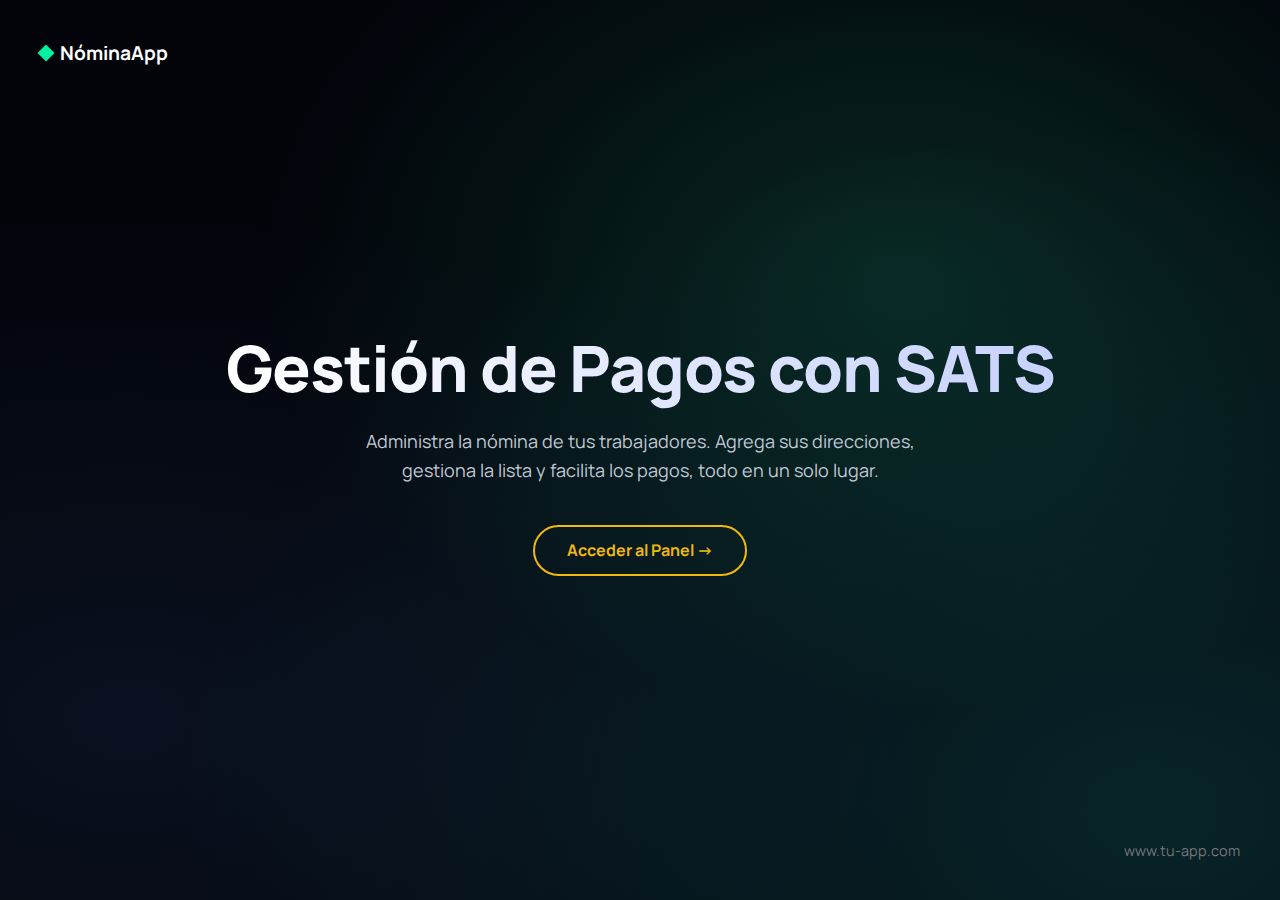
<file: index.html>
<!DOCTYPE html>
<html lang="es">
<head>
    <meta charset="UTF-8">
    <meta name="viewport" content="width=device-width, initial-scale=1.0">
    <title>Crypto Nómina</title>
    
    <link rel="preconnect" href="https://fonts.googleapis.com">
    <link rel="preconnect" href="https://fonts.gstatic.com" crossorigin>
    <link href="https://fonts.googleapis.com/css2?family=Manrope:wght@400;600;800&display=swap" rel="stylesheet">

    <link rel="stylesheet" href="style/landing.css">
</head>
<body>

    <header class="header">
        <a href="index.html" class="logo">NóminaApp</a>
    </header>

    <main class="main-content">
        <h1>Gestión de Pagos con SATS</h1>
        <p>
            Administra la nómina de tus trabajadores. Agrega sus direcciones,
            gestiona la lista y facilita los pagos, todo en un solo lugar.
        </p>
        <a href="admin.html" class="cta-button">Acceder al Panel →</a>
    </main>

    <footer class="footer">
        www.tu-app.com
    </footer>

</body>
</html>
</file>
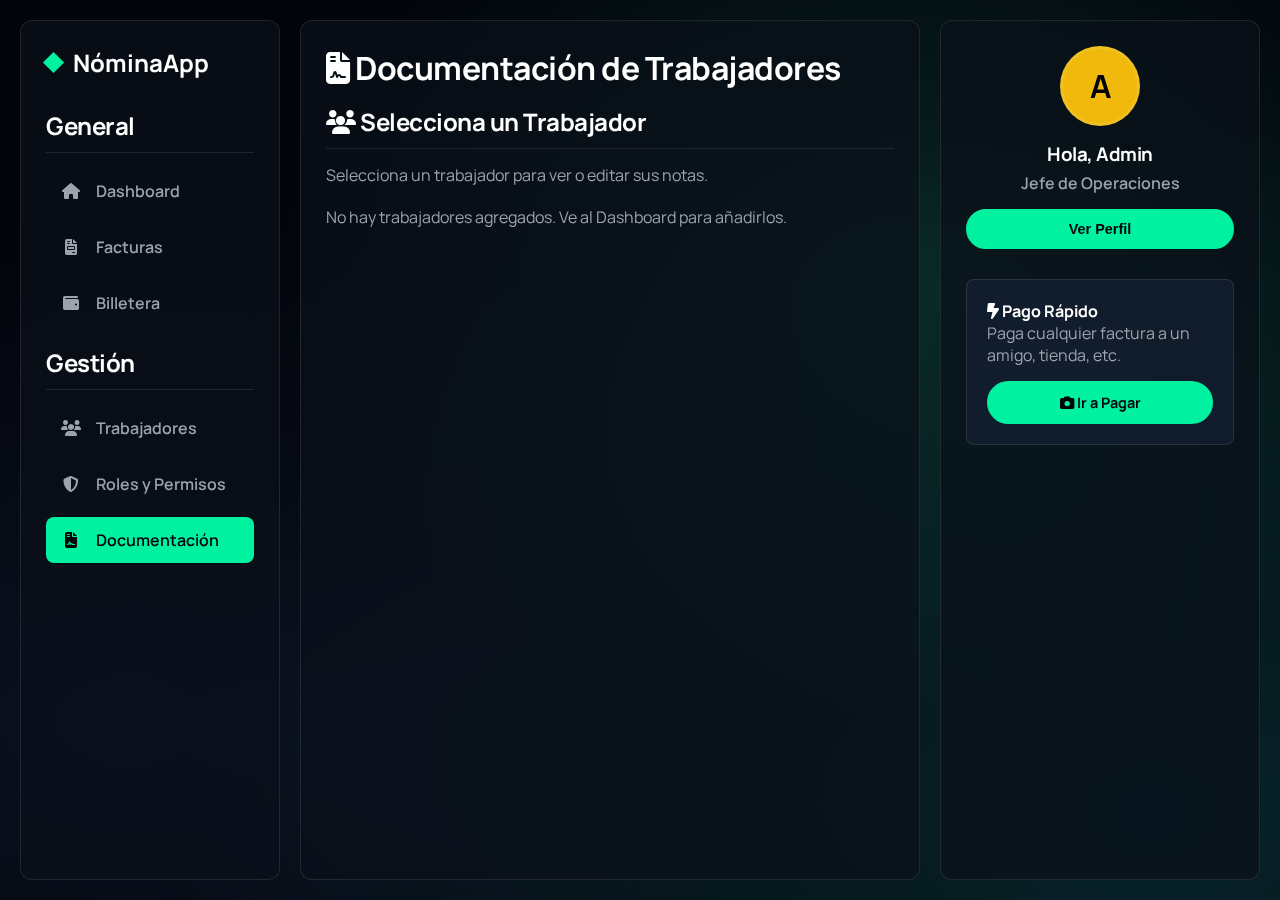
<file: documentacion.html>
<!DOCTYPE html>
<html lang="es">
<head>
    <meta charset="UTF-8">
    <meta name="viewport" content="width=device-width, initial-scale=1.0">
    <title>Documentación - NóminaApp</title>
    
    <link rel="preconnect" href="https://fonts.googleapis.com">
    <link rel="preconnect" href="https://fonts.gstatic.com" crossorigin>
    <link href="https://fonts.googleapis.com/css2?family=Manrope:wght@400;600;800&display=swap" rel="stylesheet">
    <link rel="stylesheet" href="https://cdnjs.cloudflare.com/ajax/libs/font-awesome/6.5.1/css/all.min.css">

    <link rel="stylesheet" href="style/main.css">
</head>
<body>

    <div class="admin-layout">
        
        <nav class="panel left-panel">
            <a href="index.html" class="logo">NóminaApp</a>
            <nav class="main-menu">
                <h2>General</h2>
                <ul>
                    <li><a href="admin.html"><i class="fa-solid fa-house"></i> Dashboard</a></li>
                    <li><a href="facturas.html"><i class="fa-solid fa-file-invoice"></i> Facturas</a></li> 
                    <li><a href="wallet-config.html"><i class="fa-solid fa-wallet"></i> Billetera</a></li>
                </ul>
                <h2 style="margin-top: 20px;">Gestión</h2>
                <ul>
                    <li><a href="#"><i class="fa-solid fa-users"></i> Trabajadores</a></li>
                    <li><a href="#"><i class="fa-solid fa-shield-halved"></i> Roles y Permisos</a></li>
                    <li><a href="documentacion.html" class="active"><i class="fa-solid fa-file-contract"></i> Documentación</a></li>
                </ul>
            </nav>
        </nav>

        <main class="panel center-panel">
            <h1><i class="fa-solid fa-file-contract"></i> Documentación de Trabajadores</h1>
            
            <div id="docWorkersListSection">
                <h2><i class="fa-solid fa-users"></i> Selecciona un Trabajador</h2>
                <p style="color: var(--text-secondary); margin-bottom: 20px;">
                    Selecciona un trabajador para ver o editar sus notas.
                </p>
                <div id="docWorkersList" class="doc-worker-list-container">
                    </div>
            </div>

            <div id="docEditorArea" style="display: none;">
                <button id="backToListBtn" class="btn btn-secondary" style="margin-bottom: 20px;">
                    <i class="fa-solid fa-arrow-left"></i> Volver a la Lista
                </button>
                <h3>Notas para: <span id="docWorkerName" style="color: var(--brand-teal);"></span></h3>
                
                <textarea id="docEditor" placeholder="Escribe aquí las notas del trabajador... (Ej: Tareas completadas, fechas de pago, etc.)"></textarea>
                
                <button id="saveDocBtn" class="btn btn-primary" style="margin-top: 15px;">
                    <i class="fa-solid fa-save"></i> Guardar Notas
                </button>
            </div>
        </main>

        <aside class="panel right-panel">
            <div class="profile-card">
                <div class="avatar">A</div>
                <h3>Hola, Admin</h3>
                <p>Jefe de Operaciones</p>
                <button class="btn btn-primary" style="margin-top: 15px; width: 100%;">Ver Perfil</button>
            </div>
            
            <div class="action-box">
                <h4><i class="fa-solid fa-bolt-lightning"></i> Pago Rápido</h4>
                <p>Paga cualquier factura a un amigo, tienda, etc.</p>
                <a href="admin.html" class="btn btn-primary" style="width: 100%;">
                    <i class="fa-solid fa-camera"></i> Ir a Pagar
                </a>
            </div>
        </aside>

    </div>
    
    <script src="js/docs.js"></script>
</body>
</html>
</file>
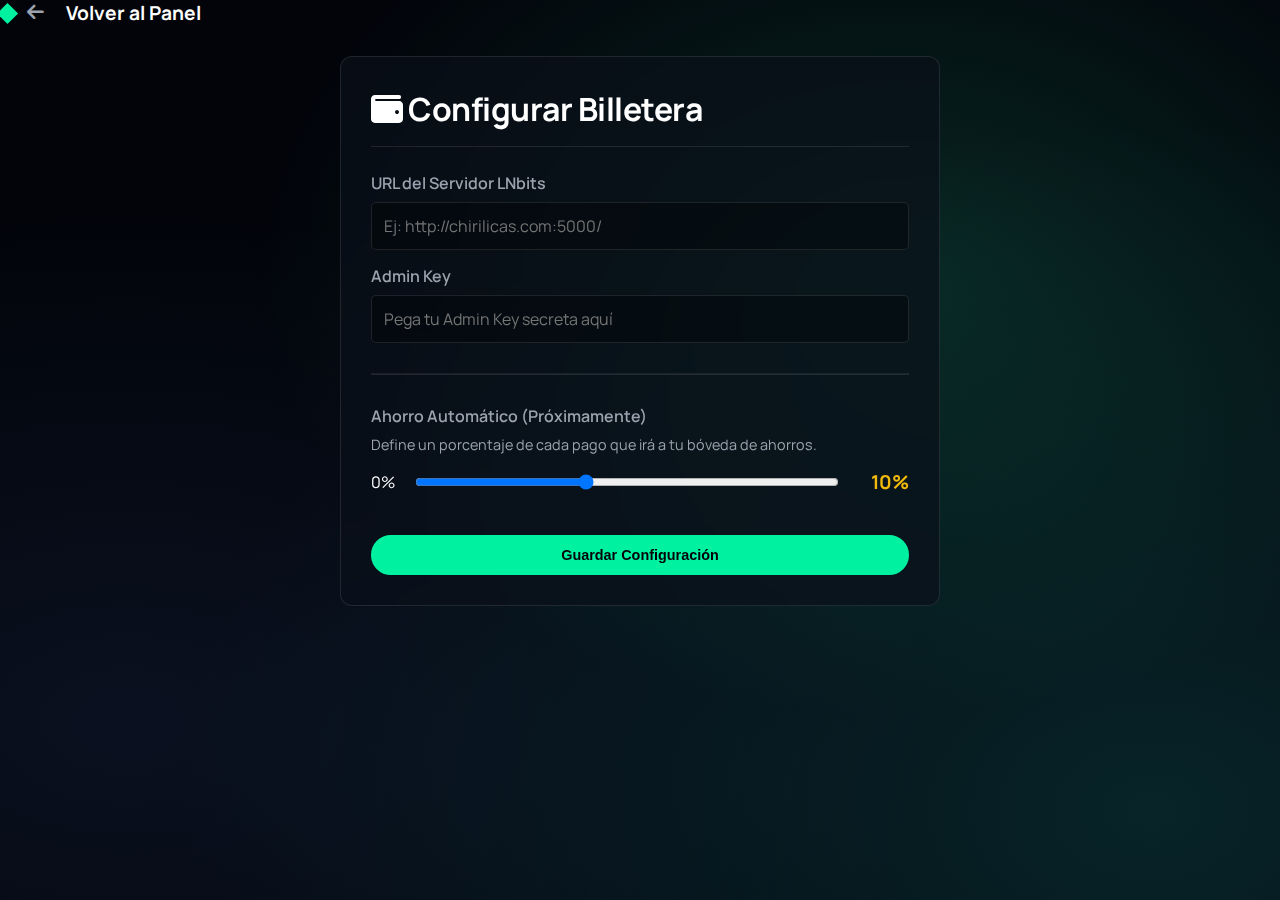
<file: wallet-config.html>
<!DOCTYPE html>
<html lang="es">
<head>
    <meta charset="UTF-8">
    <meta name="viewport" content="width=device-width, initial-scale=1.0">
    <title>Configurar Billetera</title>
    
    <link rel="preconnect" href="https://fonts.googleapis.com">
    <link rel="preconnect" href="https://fonts.gstatic.com" crossorigin>
    <link href="https://fonts.googleapis.com/css2?family=Manrope:wght@400;600;800&display=swap" rel="stylesheet">
    <link rel="stylesheet" href="https://cdnjs.cloudflare.com/ajax/libs/font-awesome/6.5.1/css/all.min.css">

    <link rel="stylesheet" href="style/main.css">
</head>
<body>
    
    <header class="header">
        <a href="admin.html" class="logo">
            <i class="fa-solid fa-arrow-left" style="margin-right: 10px; color: var(--text-secondary);"></i>
            Volver al Panel
        </a>
    </header>
    
    <div class="config-container">
        <h1><i class="fa-solid fa-wallet"></i> Configurar Billetera</h1>
        
        <form id="config-form" onsubmit="return false;">
            <div class="form-group-vertical" id="admin-wallet-config">
                <label for="node-url">URL del Servidor LNbits</label>
                <input type="text" id="node-url" placeholder="Ej: http://chirilicas.com:5000/">
                
                <label for="api-key" style="margin-top: 15px;">Admin Key</label>
                <input type="password" id="api-key" placeholder="Pega tu Admin Key secreta aquí">
            </div>
            
            <hr style="border-color: var(--border-color); margin: 30px 0;">
            
            <div class="form-group-vertical" id="user-savings-config">
                <label>Ahorro Automático (Próximamente)</label>
                <p style="color: var(--text-secondary); font-size: 0.9em; margin-bottom: 15px;">
                    Define un porcentaje de cada pago que irá a tu bóveda de ahorros.
                </p>
                <div class="savings-group">
                    <span>0%</span>
                    <input type="range" id="savings-slider" min="0" max="25" value="10" step="1">
                    <span id="savings-value">10%</span>
                </div>
            </div>
            
            <button id="save-settings-btn" class="btn btn-primary">Guardar Configuración</button>
        </form>
    </div>

    <script src="js/wallet.js"></script>
</body>
</html>
</file>
<file: style/main.css>
/* --- 1. Estilos Base --- */
:root {
    --bg-color: #02040a;
    --glass-bg: rgba(10, 15, 26, 0.7);
    --border-color: rgba(255, 255, 255, 0.1);
    --text-primary: #ffffff;
    --text-secondary: #9ca3af;
    --brand-teal: #00f2a0;
    --brand-yellow: #f0b90b;
    --brand-red: #f44336;
}

* {
    margin: 0;
    padding: 0;
    box-sizing: border-box;
}

body {
    font-family: 'Manrope', 'system-ui', sans-serif;
    background-color: var(--bg-color);
    color: var(--text-primary);
    background-image: 
        radial-gradient(at 70% 30%, hsla(160, 70%, 40%, 0.2) 0px, transparent 50%),
        radial-gradient(at 10% 80%, hsla(220, 70%, 60%, 0.1) 0px, transparent 50%),
        radial-gradient(at 90% 90%, hsla(180, 70%, 50%, 0.15) 0px, transparent 60%);
    min-height: 100vh;
}

a {
    color: var(--brand-teal);
    text-decoration: none;
}

h1, h2, h3 {
    letter-spacing: -0.5px;
    margin-bottom: 15px;
}
h2 { 
    border-bottom: 1px solid var(--border-color); 
    padding-bottom: 10px; 
}

/* --- 2. Layout del Panel --- */
.admin-layout {
    display: grid;
    grid-template-columns: 260px 1fr 320px;
    gap: 20px;
    padding: 20px;
    height: 100vh;
}

.panel {
    background: var(--glass-bg);
    backdrop-filter: blur(10px);
    border: 1px solid var(--border-color);
    border-radius: 12px;
    padding: 25px;
    overflow-y: auto;
}

.panel::-webkit-scrollbar { width: 6px; }
.panel::-webkit-scrollbar-thumb { background: var(--border-color); border-radius: 3px; }

/* --- 3. Panel Izquierdo (Menú) --- */
.left-panel { grid-column: 1 / 2; }

.logo {
    font-weight: 700;
    font-size: 1.5rem;
    color: var(--text-primary);
    display: flex;
    align-items: center;
    gap: 0.75rem;
    margin-bottom: 30px;
}
.logo::before {
    content: '';
    display: block;
    width: 15px;
    height: 15px;
    background-color: var(--brand-teal);
    transform: rotate(45deg);
}

.main-menu ul { list-style: none; }
.main-menu li { margin-bottom: 10px; }
.main-menu a {
    display: flex;
    align-items: center;
    gap: 15px;
    padding: 12px 15px;
    border-radius: 8px;
    color: var(--text-secondary);
    font-weight: 600;
    transition: all 0.2s ease;
}
.main-menu a i { width: 20px; text-align: center; }
.main-menu a:hover {
    background: rgba(255, 255, 255, 0.05);
    color: var(--text-primary);
}
.main-menu a.active {
    background: var(--brand-teal);
    color: var(--bg-color);
}

/* --- 4. Panel Central --- */
.center-panel { grid-column: 2 / 3; }

.worker-card {
    display: flex;
    justify-content: space-between;
    align-items: center;
    padding: 15px;
    border-radius: 8px;
    background: rgba(26, 37, 60, 0.5);
    border: 1px solid var(--border-color);
    margin-bottom: 10px;
}
.worker-card strong { font-size: 1.2em; }
.worker-card .actions { display: flex; gap: 10px; }

/* --- 5. Panel Derecho --- */
.right-panel { grid-column: 3 / 4; }

.profile-card {
    text-align: center;
    margin-bottom: 30px;
}
.profile-card .avatar {
    width: 80px;
    height: 80px;
    border-radius: 50%;
    background: var(--brand-yellow);
    margin: 0 auto 15px auto;
    display: flex;
    align-items: center;
    justify-content: center;
    font-size: 2rem;
    font-weight: bold;
    color: var(--bg-color);
    border: 3px solid var(--border-color);
}
.profile-card h3 { margin-bottom: 5px; }
.profile-card p {
    color: var(--text-secondary);
    font-weight: 600;
}
.profile-card .btn { margin-top: 15px; }

.action-box {
    background: rgba(26, 37, 60, 0.5);
    border: 1px solid var(--border-color);
    padding: 20px;
    border-radius: 8px;
    margin-bottom: 20px;
}
.action-box p {
    color: var(--text-secondary);
    margin-bottom: 15px;
}
.action-box .btn { display: block; width: 100%; }

.activity-feed li {
    list-style: none;
    padding-bottom: 15px;
    margin-bottom: 15px;
    border-bottom: 1px solid var(--border-color);
    font-size: 0.9rem;
    color: var(--text-secondary);
}
.activity-feed li:last-child { border-bottom: none; }
.activity-feed li strong { color: var(--text-primary); }
.activity-feed li span {
    font-size: 0.8rem;
    display: block;
    margin-top: 4px;
}

/* --- 6. Botones (Genéricos) --- */
.btn {
    padding: 10px 15px;
    font-size: 0.9rem;
    font-weight: 700;
    text-decoration: none;
    border: none;
    border-radius: 50px;
    cursor: pointer;
    transition: all 0.3s ease;
    text-align: center;
}
.btn-primary {
    color: var(--bg-color);
    background-color: var(--brand-teal);
    border: 2px solid var(--brand-teal);
}
.btn-primary:hover { background-color: transparent; color: var(--brand-teal); }

.btn-yellow {
    color: var(--bg-color);
    background-color: var(--brand-yellow);
    border: 2px solid var(--brand-yellow);
}
.btn-yellow:hover { background-color: transparent; color: var(--brand-yellow); }

.btn-danger {
    color: var(--bg-color);
    background-color: var(--brand-red);
    border: 2px solid var(--brand-red);
    padding: 10px 12px;
}
.btn-danger:hover { background-color: transparent; color: var(--brand-red); }

/* --- 7. Formularios y Controles --- */
.form-group {
    margin-bottom: 20px;
    display: flex;
    gap: 10px;
}
.form-group input[type="text"] {
    flex-grow: 1;
    padding: 12px;
    border: 1px solid var(--border-color);
    border-radius: 5px;
    font-size: 16px;
    background-color: rgba(0, 0, 0, 0.3);
    color: var(--text-primary);
    font-family: 'Manrope', sans-serif;
}
.form-group-vertical {
    margin-bottom: 20px;
}
.form-group-vertical label {
    display: block;
    font-weight: 600;
    margin-bottom: 8px;
    color: var(--text-secondary);
}
.form-group-vertical input[type="text"],
.form-group-vertical input[type="password"] {
    width: 100%;
    padding: 12px;
    border: 1px solid var(--border-color);
    border-radius: 5px;
    font-size: 16px;
    background-color: rgba(0, 0, 0, 0.3);
    color: var(--text-primary);
    font-family: 'Manrope', sans-serif;
}

/* --- 8. Estilos de wallet-config.html --- */
.header .logo {
    font-size: 1.2rem;
}
.config-container {
    width: 100%;
    max-width: 600px;
    background: var(--glass-bg);
    backdrop-filter: blur(10px);
    border: 1px solid var(--border-color);
    border-radius: 12px;
    padding: 30px;
    margin: auto; /* Para centrarlo si no está en el layout */
}
.config-container h1 {
    border-bottom: 1px solid var(--border-color);
    padding-bottom: 15px;
    margin-bottom: 25px;
}
.savings-group {
    display: flex;
    justify-content: space-between;
    align-items: center;
}
.form-group-vertical input[type="range"] {
    flex-grow: 1;
    margin-left: 20px;
    margin-right: 20px;
    cursor: pointer;
}
.form-group-vertical #savings-value {
    font-size: 1.2rem;
    font-weight: 700;
    color: var(--brand-yellow);
    width: 50px;
    text-align: right;
}
.config-container .btn {
    width: 100%;
    margin-top: 20px;
}

/* --- 9. Responsivo --- */
@media (max-width: 1024px) {
    .admin-layout {
        grid-template-columns: 240px 1fr;
    }
    .right-panel {
        grid-column: 2 / 3;
        margin-top: 20px;
    }
}
@media (max-width: 768px) {
    body {
        height: auto;
    }
    .admin-layout {
        grid-template-columns: 1fr;
        height: auto;
    }
    .panel {
        overflow-y: visible;
    }
    .left-panel, .center-panel, .right-panel {
        grid-column: 1 / 2;
        margin-top: 20px;
    }
    .header { 
        position: static; 
        text-align: center;
        padding-top: 20px;
    }
    .config-container {
        margin-top: 20px;
    }
}

/* --- 10. Estilos para el Modal del Scanner --- */
.modal-overlay {
    display: none; /* Oculto por defecto */
    position: fixed;
    z-index: 1000;
    left: 0;
    top: 0;
    width: 100%;
    height: 100%;
    overflow: auto;
    background-color: rgba(0, 0, 0, 0.7);
    backdrop-filter: blur(5px);
    display: flex;
    align-items: center;
    justify-content: center;
}

.modal-content {
    background: var(--glass-bg);
    backdrop-filter: blur(10px);
    border: 1px solid var(--border-color);
    padding: 25px;
    width: 90%;
    max-width: 500px;
    border-radius: 12px;
    position: relative;
    text-align: center;
}

.close-button {
    color: #aaa;
    position: absolute;
    top: 10px;
    right: 20px;
    font-size: 28px;
    font-weight: bold;
    cursor: pointer;
}
.close-button:hover {
    color: var(--text-primary);
}

/* Estilos para el lector de QR */
#qr-reader {
    width: 100%;
    max-width: 400px;
    margin: 20px auto 0;
    border: 1px solid var(--border-color);
    border-radius: 8px;
    overflow: hidden; /* Para que el video no se salga */
}


/* --- 11. Estilos para la página de Facturas --- */
.invoice-display-card {
    background: var(--glass-bg);
    backdrop-filter: blur(8px);
    border: 1px solid var(--border-color);
    border-radius: 12px;
    padding: 25px;
    margin-top: 30px;
    text-align: center;
}

.qr-code-container {
    padding: 15px;
    background-color: var(--text-primary); /* Fondo blanco para el QR */
    display: inline-block; /* Para centrar y ajustar al contenido */
    border-radius: 8px;
    margin-bottom: 20px;
}

/* Ajuste para el canvas del QR */
.qr-code-container canvas {
    display: block; /* Elimina espacio extra */
}

.invoice-text {
    font-family: 'monospace', monospace;
    word-break: break-all;
    background-color: var(--input-bg);
    border: 1px solid var(--border-color);
    padding: 10px;
    border-radius: 8px;
    font-size: 0.85em;
    margin-top: 15px;
    color: var(--text-secondary);
}

.copy-invoice-btn {
    margin-top: 15px;
    background-color: var(--brand-blue);
    color: var(--text-primary);
    border: none;
}

.copy-invoice-btn:hover {
    background-color: #3f6eff; /* Un azul ligeramente más claro */
}

.invoice-status {
    margin-top: 20px;
    font-weight: bold;
    font-size: 1.1em;
}

.invoice-card {
    display: flex;
    justify-content: space-between;
    align-items: center;
    padding: 15px 20px;
    margin-bottom: 10px;
    background: var(--input-bg);
    border: 1px solid var(--border-color);
    border-radius: 8px;
}

.invoice-card .small-text {
    font-size: 0.8em;
    color: var(--text-secondary);
    margin-top: 5px;
}

.invoice-hash {
    font-family: 'monospace', monospace;
}

.invoice-status-badge {
    padding: 5px 10px;
    border-radius: 5px;
    font-size: 0.8em;
    font-weight: bold;
    color: var(--bg-color);
}

.invoice-status-badge.pending {
    background-color: var(--brand-yellow);
}

.invoice-status-badge.paid {
    background-color: var(--brand-teal);
}

.delete-invoice-btn {
    margin-left: 10px;
    padding: 8px 12px;
}

/* --- 13. Estilos para Documentación --- */

.doc-worker-list-container .doc-worker-card {
    display: flex;
    justify-content: space-between;
    align-items: center;
    padding: 20px;
    margin-bottom: 10px;
    background: rgba(26, 37, 60, 0.5);
    border: 1px solid var(--border-color);
    border-radius: 8px;
    cursor: pointer;
    transition: all 0.2s ease;
}

.doc-worker-list-container .doc-worker-card:hover {
    background: rgba(26, 37, 60, 0.9);
    border-color: var(--brand-teal);
}

.doc-worker-card p {
    color: var(--text-secondary);
    font-size: 0.9em;
    margin-top: 5px;
}

.doc-editor-area textarea {
    width: 100%;
    min-height: 400px; /* Altura mínima para escribir */
    padding: 15px;
    border: 1px solid var(--border-color);
    border-radius: 5px;
    font-size: 1rem;
    background-color: rgba(0, 0, 0, 0.3);
    color: var(--text-primary);
    font-family: 'Manrope', sans-serif;
    margin-top: 15px;
    resize: vertical; /* Permite al usuario cambiar la altura */
}

#backToListBtn {
    background-color: transparent;
    border: 2px solid var(--text-secondary);
    color: var(--text-secondary);
}

#backToListBtn:hover {
    background-color: var(--text-secondary);
    color: var(--bg-color);
}
</file>
<file: style/landing.css>
/* --- 1. Reseteo Básico --- */
* {
    margin: 0;
    padding: 0;
    box-sizing: border-box;
}

/* --- 2. El Cuerpo (El fondo es la estrella) --- */
body {
    font-family: 'Manrope', 'system-ui', sans-serif;
    background-color: #02040a;
    color: #ffffff;
    background-image: 
        radial-gradient(at 70% 30%, hsla(160, 70%, 40%, 0.2) 0px, transparent 50%),
        radial-gradient(at 10% 80%, hsla(220, 70%, 60%, 0.1) 0px, transparent 50%),
        radial-gradient(at 90% 90%, hsla(180, 70%, 50%, 0.15) 0px, transparent 60%);
    height: 100vh;
    overflow: hidden;
    display: flex;
    justify-content: center;
    align-items: center;
    text-align: center;
}

/* --- 3. Contenedores de Layout --- */
.header {
    position: absolute;
    top: 2.5rem;
    left: 2.5rem;
}
.logo {
    font-weight: 700;
    font-size: 1.2rem;
    text-decoration: none;
    color: #fff;
    display: flex;
    align-items: center;
    gap: 0.5rem;
}
.logo::before {
    content: '';
    display: block;
    width: 12px;
    height: 12px;
    background-color: #00f2a0;
    transform: rotate(45deg);
}
.main-content {
    padding: 2rem;
}
.footer {
    position: absolute;
    bottom: 2.5rem;
    right: 2.5rem;
    font-size: 0.9rem;
    color: #777;
}

/* --- 4. Estilos de Texto --- */
h1 {
    font-size: clamp(2.5rem, 5vw, 4.5rem);
    font-weight: 800;
    letter-spacing: -1px;
    background: linear-gradient(90deg, #ffffff, #c7d2fe);
    -webkit-background-clip: text;
    -webkit-text-fill-color: transparent;
    margin-bottom: 1rem;
}
p {
    font-size: 1.125rem;
    color: #c1c9d6;
    max-width: 600px;
    margin: 0 auto 2.5rem auto;
    line-height: 1.6;
}

/* --- 5. El Botón (Call to Action) --- */
.cta-button {
    display: inline-block;
    font-size: 1rem;
    font-weight: 700;
    text-decoration: none;
    color: #f0b90b; 
    border: 2px solid #f0b90b;
    padding: 0.8rem 2rem;
    border-radius: 50px;
    background-color: transparent;
    transition: all 0.3s ease;
}
.cta-button:hover {
    background-color: #f0b90b;
    color: #02040a;
    transform: translateY(-3px);
    box-shadow: 0 10px 20px rgba(240, 185, 11, 0.2);
}
</file>
